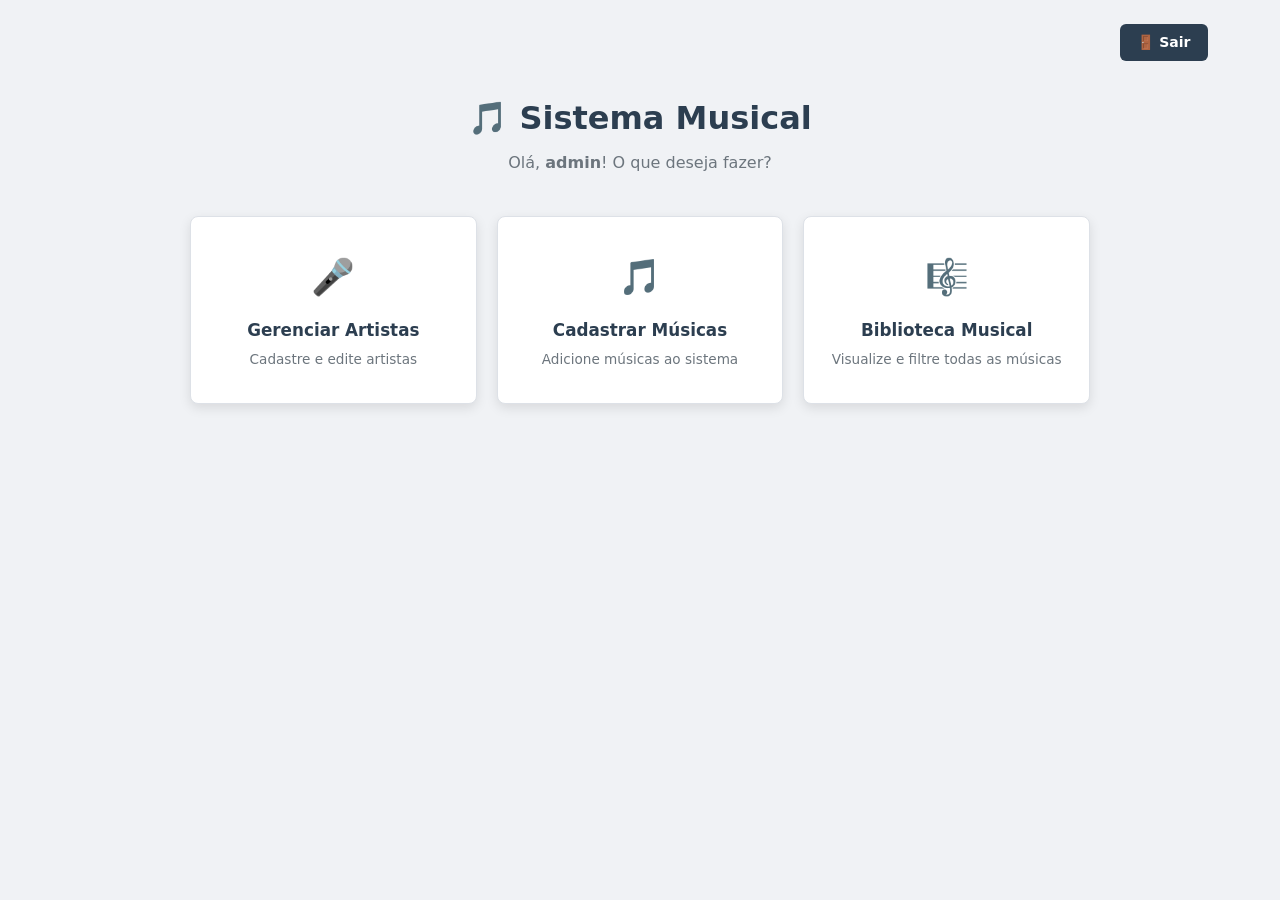
<file: index.html>
<!DOCTYPE html>
<html lang="pt-br">
<head>
    <!-- O head é igual ao do login: só muda o title. -->
    <meta charset="UTF-8">
    <meta name="viewport" content="width=device-width, initial-scale=1.0">
    <title>Menu Principal — Sistema Musical</title>
    <link rel="icon" href="data:image/svg+xml,<svg xmlns=%27http://www.w3.org/2000/svg%27 viewBox=%270 0 100 100%27><text y=%27.9em%27 font-size=%2790%27>🎵</text></svg>">
    <link rel="stylesheet" href="style.css">
</head>
<body>
    <div class="container">

        <!-- topbar: barra de cima. O CSS (flex-end) joga o botão Sair para a direita. -->
        <div class="topbar">
            <a href="login.html" class="btn-back">🚪 Sair</a>
        </div>

        <!-- page-header: as boas-vindas, centralizadas. -->
        <div class="page-header">
            <h1>🎵 Sistema Musical</h1>
            <p>Olá, <strong>admin</strong>! O que deseja fazer?</p>
        </div>
        <div class="menu-grid">
            <!-- Cada menu-card tem um link (a) que ocupa o card inteiro: clicar em qualquer parte leva à tela. -->

            <div class="menu-card">
                <a href="cadastro_artista.html">
                    <div class="menu-card-icon">🎤</div> <!-- ícone grande -->
                    <div class="menu-card-title">Gerenciar Artistas</div> <!-- título -->
                    <div class="menu-card-desc">Cadastre e edite artistas</div> <!-- descrição -->
                </a>
            </div>
            <div class="menu-card">
                <a href="cadastro_musica.html">
                    <div class="menu-card-icon">🎵</div>
                    <div class="menu-card-title">Cadastrar Músicas</div>
                    <div class="menu-card-desc">Adicione músicas ao sistema</div>
                </a>
            </div>
            <div class="menu-card">
                <a href="listagem_musicas.html">
                    <div class="menu-card-icon">🎼</div>
                    <div class="menu-card-title">Biblioteca Musical</div>
                    <div class="menu-card-desc">Visualize e filtre todas as músicas</div>
                </a>
            </div>
        </div>
</body>
</html>
</file>
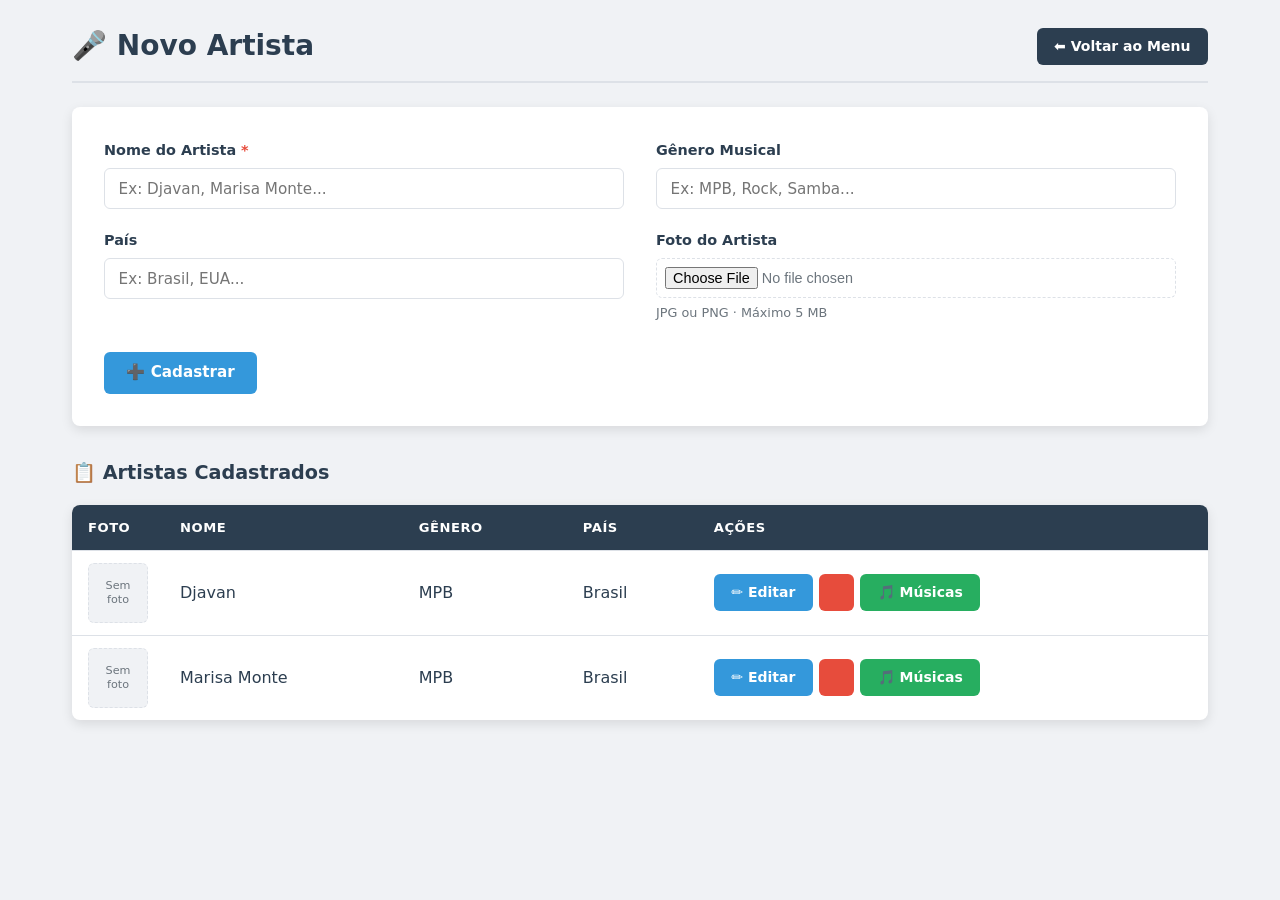
<file: cadastro_artista.html>
<!DOCTYPE html>
<html lang="pt-br">
<head>
    <meta charset="UTF-8">
    <meta name="viewport" content="width=device-width, initial-scale=1.0">
    <title>Novo Artista — Sistema Musical</title>
    <link rel="icon" href="data:image/svg+xml,<svg xmlns=%27http://www.w3.org/2000/svg%27 viewBox=%270 0 100 100%27><text y=%27.9em%27 font-size=%2790%27>🎵</text></svg>">
    <link rel="stylesheet" href="style.css">
</head>
<body>
    <div class="container">

        <!-- A mesma barra de título da Biblioteca (o CSS já existe desde a aula 2). -->
        <div class="page-header-bar">
            <h2>🎤 Novo Artista</h2>
            <div class="header-actions">
                <a href="index.html" class="btn-back">⬅ Voltar ao Menu</a>
            </div>
        </div>

        <!--
        FORMULÁRIO DE CADASTRO DO ARTISTA (o "criador")
        method="post": envia os dados escondidos. É o certo para cadastrar.
        enctype="multipart/form-data": OBRIGATÓRIO para enviar arquivo (a foto).
        Não muda nada na tela, mas sem ele a foto não chega ao PHP na Sprint 2.
        -->
        <form method="post" action="#" enctype="multipart/form-data">

            <!-- form-grid: o CSS transforma em 2 colunas (grid 1fr 1fr). Os campos se encaixam 2 por linha. -->
            <div class="form-grid">

                <div class="form-group">
                    <!-- O * vermelho avisa que o campo é obrigatório. A cor vem da variável --red. -->
                    <label for="nome">Nome do Artista <span style="color:var(--red)">*</span></label>
                    <!-- required: o navegador não deixa cadastrar sem nome. -->
                    <input type="text" id="nome" name="nome"
                        required placeholder="Ex: Djavan, Marisa Monte...">
                </div>

                <div class="form-group">
                    <!-- Campo opcional (sem required). -->
                    <label for="genero">Gênero Musical</label>
                    <input type="text" id="genero" name="genero"
                        placeholder="Ex: MPB, Rock, Samba...">
                </div>

                <div class="form-group">
                    <label for="pais">País</label>
                    <input type="text" id="pais" name="pais"
                        placeholder="Ex: Brasil, EUA...">
                </div>

                <div class="form-group">
                    <label for="imagem">Foto do Artista</label>
                    <!-- type="file": abre a janela para escolher um arquivo.
                    accept="image/*": mostra só imagens. -->
                    <input type="file" id="imagem" name="imagem" accept="image/*">
                    <!-- small: texto pequeno de ajuda embaixo do campo. -->
                    <small>JPG ou PNG · Máximo 5 MB</small>
                </div>

            </div><!-- fim .form-grid -->

            <!-- form-actions: a área dos botões do formulário (flex). -->
            <div class="form-actions">
                <button type="submit" class="btn-primary">➕ Cadastrar</button>
            </div>
        </form>

        <!-- ========== TABELA DE ARTISTAS (dados fixos nesta fase) ==========
        Usa as MESMAS classes da tabela da Biblioteca: o visual já vem pronto. -->
        <h3>📋 Artistas Cadastrados</h3>

        <div class="table-container">
            <table>
                <thead>
                    <tr>
                        <th class="col-foto">Foto</th>
                        <th>Nome</th>
                        <th>Gênero</th>
                        <th>País</th>
                        <th class="col-acoes">Ações</th>
                    </tr>
                </thead>
                <tbody>
                    <!-- Cada tr = um artista. -->
                    <tr>
                        <td><div class="no-image">Sem<br>foto</div></td>
                        <td>Djavan</td>
                        <td>MPB</td>
                        <td>Brasil</td>
                        <td>
                            <div class="action-buttons">
                                <a href="#" class="btn-edit">✏️ Editar</a>
                                <a href="#" class="btn-delete">️</a>
                                <!-- btn-music (verde): leva ao cadastro das músicas DESTE artista. -->
                                <a href="cadastro_musica.html" class="btn-music">🎵 Músicas</a>
                            </div>
                        </td>
                    </tr>
                    <tr>
                        <td><div class="no-image">Sem<br>foto</div></td>
                        <td>Marisa Monte</td>
                        <td>MPB</td>
                        <td>Brasil</td>
                        <td>
                            <div class="action-buttons">
                                <a href="#" class="btn-edit">✏️ Editar</a>
                                <a href="#" class="btn-delete">️</a>
                                <a href="cadastro_musica.html" class="btn-music">🎵 Músicas</a>
                            </div>
                        </td>
                    </tr>
                </tbody>
            </table>
        </div>

    </div>
</body>
</html>
</file>
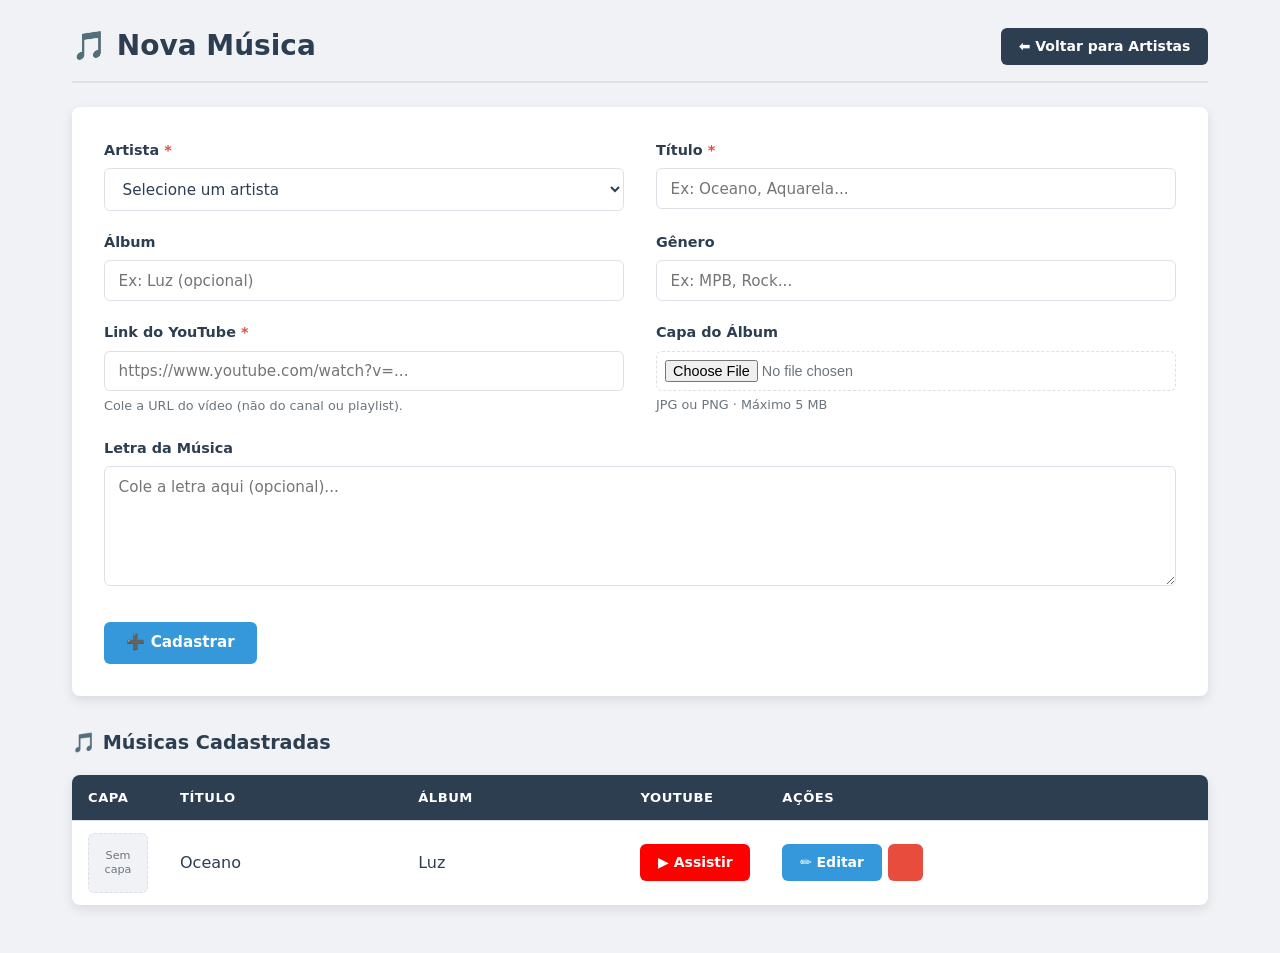
<file: cadastro_musica.html>
<!DOCTYPE html>
<html lang="pt-br">
<head>
    <meta charset="UTF-8">
    <meta name="viewport" content="width=device-width, initial-scale=1.0">
    <title>Nova Música — Sistema Musical</title>
    <link rel="icon" href="data:image/svg+xml,<svg xmlns=%27http://www.w3.org/2000/svg%27 viewBox=%270 0 100 100%27><text y=%27.9em%27 font-size=%2790%27>🎵</text></svg>">
    <link rel="stylesheet" href="style.css">
</head>
<body>
    <div class="container">

        <!-- Aqui o botão volta para os ARTISTAS: chegamos nesta tela pelo botão verde "Músicas". -->
        <div class="page-header-bar">
            <h2>🎵 Nova Música</h2>
            <div class="header-actions">
                <a href="cadastro_artista.html" class="btn-back">⬅ Voltar para Artistas</a>
            </div>
        </div>

        <!-- FORMULÁRIO DA MÚSICA (a "obra"). Igual ao do artista: post, enctype e form-grid. -->
        <form method="post" action="#" enctype="multipart/form-data">

            <div class="form-grid">

                <!-- Linha 1: Artista + Título -->
                <div class="form-group">
                    <label for="artista_id">Artista <span style="color:var(--red)">*</span></label>
                    <!--
                    select required: a música PRECISA de um artista.
                    A 1a opção tem value="" (vazio): se a pessoa não escolher, o required bloqueia.
                    value="1", "2": o código do artista. Na Sprint 2 é assim que o banco
                    liga a música ao artista dela (chave estrangeira artista_id).
                    -->
                    <select name="artista_id" id="artista_id" required>
                        <option value="">Selecione um artista</option>
                        <option value="1">Djavan</option>
                        <option value="2">Marisa Monte</option>
                    </select>
                </div>

                <div class="form-group">
                    <label for="titulo">Título <span style="color:var(--red)">*</span></label>
                    <input type="text" id="titulo" name="titulo"
                        required placeholder="Ex: Oceano, Aquarela...">
                </div>

                <!-- Linha 2: Álbum + Gênero (opcionais) -->
                <div class="form-group">
                    <label for="album">Álbum</label>
                    <input type="text" id="album" name="album" placeholder="Ex: Luz (opcional)">
                </div>

                <div class="form-group">
                    <label for="genero">Gênero</label>
                    <input type="text" id="genero" name="genero" placeholder="Ex: MPB, Rock...">
                </div>

                <!-- Linha 3: YouTube + Capa -->
                <div class="form-group">
                    <label for="youtube_link">Link do YouTube <span style="color:var(--red)">*</span></label>
                    <!-- type="url": o navegador confere se é um endereço de internet (http...). -->
                    <input type="url" id="youtube_link" name="youtube_link"
                        required placeholder="https://www.youtube.com/watch?v=...">
                    <small>Cole a URL do vídeo (não do canal ou playlist).</small>
                </div>

                <div class="form-group">
                    <label for="imagem_capa">Capa do Álbum</label>
                    <!-- O mesmo campo de foto do artista: só imagens. -->
                    <input type="file" id="imagem_capa" name="imagem_capa" accept="image/*">
                    <small>JPG ou PNG · Máximo 5 MB</small>
                </div>

                <!-- Linha 4: Letra. A classe "full" faz este campo ocupar as 2 colunas (grid-column: 1 / -1). -->
                <div class="form-group full">
                    <label for="letra">Letra da Música</label>
                    <!-- textarea: caixa de texto com várias linhas. Diferente do input, ela tem fechamento. -->
                    <textarea id="letra" name="letra" placeholder="Cole a letra aqui (opcional)..."></textarea>
                </div>

            </div><!-- fim .form-grid -->

            <div class="form-actions">
                <button type="submit" class="btn-primary">➕ Cadastrar</button>
            </div>
        </form>

        <!-- ========== TABELA DE MÚSICAS DO ARTISTA (dados fixos nesta fase) ========== -->
        <h3>🎵 Músicas Cadastradas</h3>
        <div class="table-container">
            <table>
                <thead>
                    <tr>
                        <th class="col-capa">Capa</th>
                        <th>Título</th>
                        <th>Álbum</th>
                        <th class="col-youtube">YouTube</th>
                        <th class="col-acoes">Ações</th>
                    </tr>
                </thead>
                <tbody>
                    <tr>
                        <td><div class="no-image">Sem<br>capa</div></td>
                        <td>Oceano</td>
                        <td>Luz</td>
                        <!-- Abre o vídeo numa aba nova. -->
                        <td><a href="#" target="_blank" class="btn-youtube">▶ Assistir</a></td>
                        <td>
                            <div class="action-buttons">
                                <a href="#" class="btn-edit">✏️ Editar</a>
                                <a href="#" class="btn-delete">️</a>
                            </div>
                        </td>
                    </tr>
                </tbody>
            </table>
        </div>

    </div>
</body>
</html>
</file>
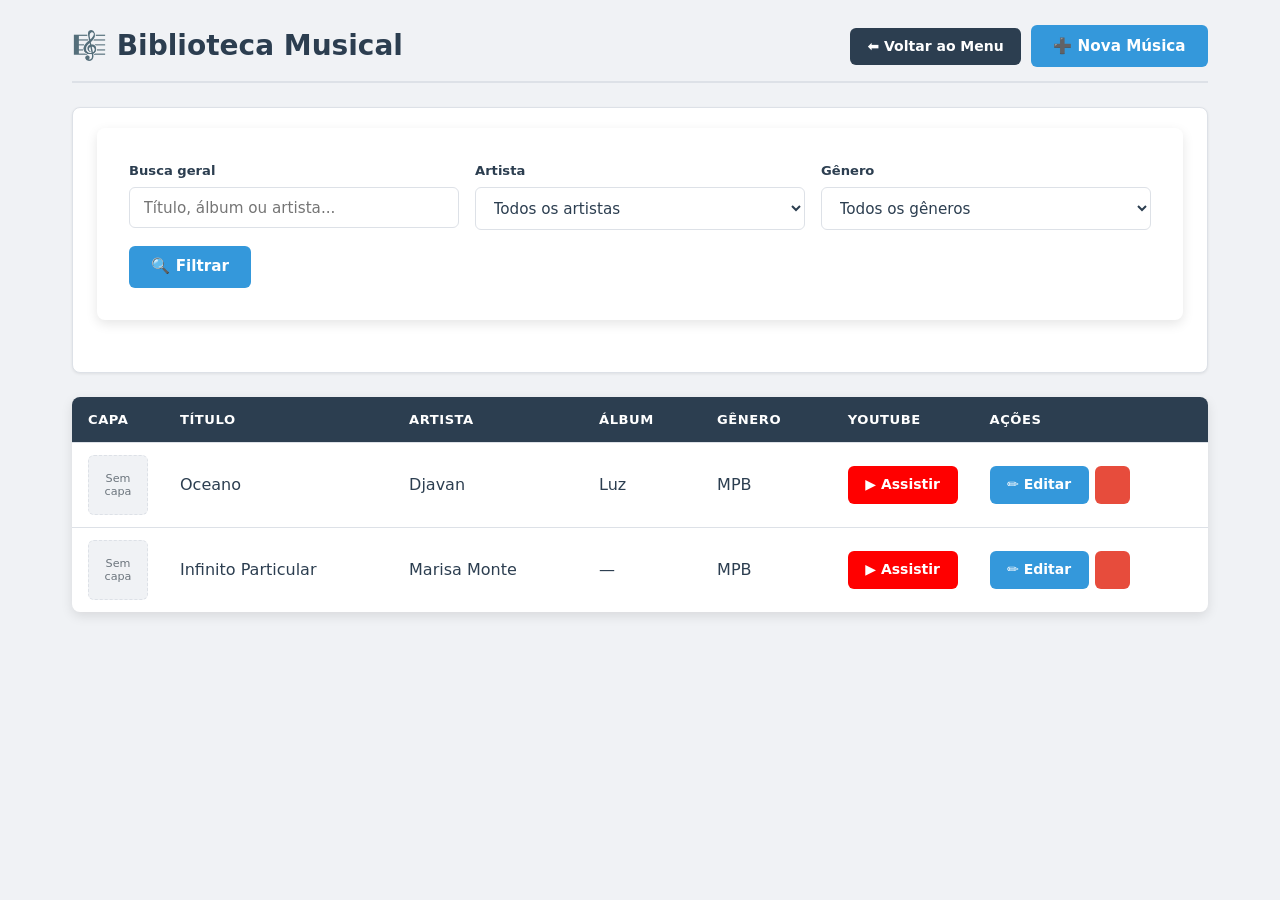
<file: listagem_musicas.html>
<!DOCTYPE html>
<html lang="pt-br">
<head>
    <meta charset="UTF-8">
    <meta name="viewport" content="width=device-width, initial-scale=1.0">
    <title>Biblioteca Musical — Sistema Musical</title>
    <link rel="icon" href="data:image/svg+xml,<svg xmlns=%27http://www.w3.org/2000/svg%27 viewBox=%270 0 100 100%27><text y=%27.9em%27 font-size=%2790%27>🎵</text></svg>">
    <link rel="stylesheet" href="style.css">
</head>
<body>
    <div class="container">

        <!-- ========== CABEÇALHO DA PÁGINA ========== --->
        <div class="page-header-bar">
            <h2>🎼 Biblioteca Musical</h2>
            <div class="header-actions">
                <!-- Links com cara de botão: btn-back (escuro) e btn-primary (azul). -->
                <a href="index.html" class="btn-back">⬅ Voltar ao Menu</a>
                <a href="cadastro_musica.html" class="btn-primary">➕ Nova Música</a>
            </div>
        </div>

        <!-- ========== FILTROS ==========
        Nesta fase eles só aparecem (não filtram de verdade).
        method="get": na Sprint 2 o que a pessoa escolher vai aparecer no endereço
        (ex.: ?artista=1) e o PHP usa isso para filtrar no banco. -->
        <div class="filters">
            <form method="get" class="filter-form" action="#">

                <!-- filter-group: os 3 filtros. O CSS (flex) coloca lado a lado. -->
                <div class="filter-group">

                    <!-- filter-item: um filtro = rótulo + campo. -->
                    <div class="filter-item">
                        <label for="busca">Busca geral</label>
                        <input type="text" name="busca" id="busca" placeholder="Título, álbum ou artista...">
                    </div>

                    <div class="filter-item">
                        <label for="artista">Artista</label>
                        <!-- select: lista para escolher uma opção.
                        value="" (vazio) = "todos". O número é o código do artista no banco. -->
                        <select name="artista" id="artista">
                            <option value="">Todos os artistas</option>
                            <option value="1">Djavan</option>
                            <option value="2">Marisa Monte</option>
                        </select>
                    </div>

                    <div class="filter-item">
                        <label for="genero">Gênero</label>
                        <select name="genero" id="genero">
                            <option value="">Todos os gêneros</option>
                            <option value="MPB">MPB</option>
                        </select>
                    </div>
                </div>

                <!-- filter-actions: a área do botão de filtrar. -->
                <div class="filter-actions">
                    <button type="submit" class="btn-primary">🔍 Filtrar</button>
                </div>
            </form>
        </div>

        <!-- ========== TABELA DE MÚSICAS ==========
        table-container: a caixa branca com sombra em volta da tabela. -->
        <div class="table-container">
            <table>
                <!-- thead: o cabeçalho da tabela. tr = linha. th = célula de título. -->
                <thead>
                    <tr>
                        <!-- As classes col-... deixam o CSS controlar a largura destas colunas. -->
                        <th class="col-capa">Capa</th>
                        <th>Título</th>
                        <th>Artista</th>
                        <th>Álbum</th>
                        <th>Gênero</th>
                        <th class="col-youtube">YouTube</th>
                        <th class="col-acoes">Ações</th>
                    </tr>
                </thead>

                <!-- tbody: o corpo. Cada tr é UMA música; cada td é uma informação dela.
                Os dados estão fixos aqui. Na Sprint 2 o PHP cria estas linhas a partir do banco. -->
                <tbody>
                    <tr>
                        <!-- no-image: quadrado "Sem capa" no lugar da imagem (a capa real vem na Sprint 2). -->
                        <td><div class="no-image">Sem<br>capa</div></td>
                        <td>Oceano</td>
                        <td>Djavan</td>
                        <td>Luz</td>
                        <td>MPB</td>
                        <!-- target="_blank": abre o vídeo numa aba nova, sem sair do sistema. -->
                        <td><a href="#" target="_blank" class="btn-youtube">▶ Assistir</a></td>
                        <td>
                            <!-- action-buttons: junta Editar e Excluir lado a lado (flex). -->
                            <div class="action-buttons">
                                <a href="#" class="btn-edit">✏️ Editar</a>
                                <a href="#" class="btn-delete">️</a>
                            </div>
                        </td>
                    </tr>
                    <tr>
                        <td><div class="no-image">Sem<br>capa</div></td>
                        <td>Infinito Particular</td>
                        <td>Marisa Monte</td>
                        <td>—</td>
                        <!-- sem álbum: mostramos um traço -->
                        <td>MPB</td>
                        <td><a href="#" target="_blank" class="btn-youtube">▶ Assistir</a></td>
                        <td>
                            <div class="action-buttons">
                                <a href="#" class="btn-edit">✏️ Editar</a>
                                <a href="#" class="btn-delete">️</a>
                            </div>
                        </td>
                    </tr>
                </tbody>
            </table>
        </div>

    </div>
</body>
</html>
</file>
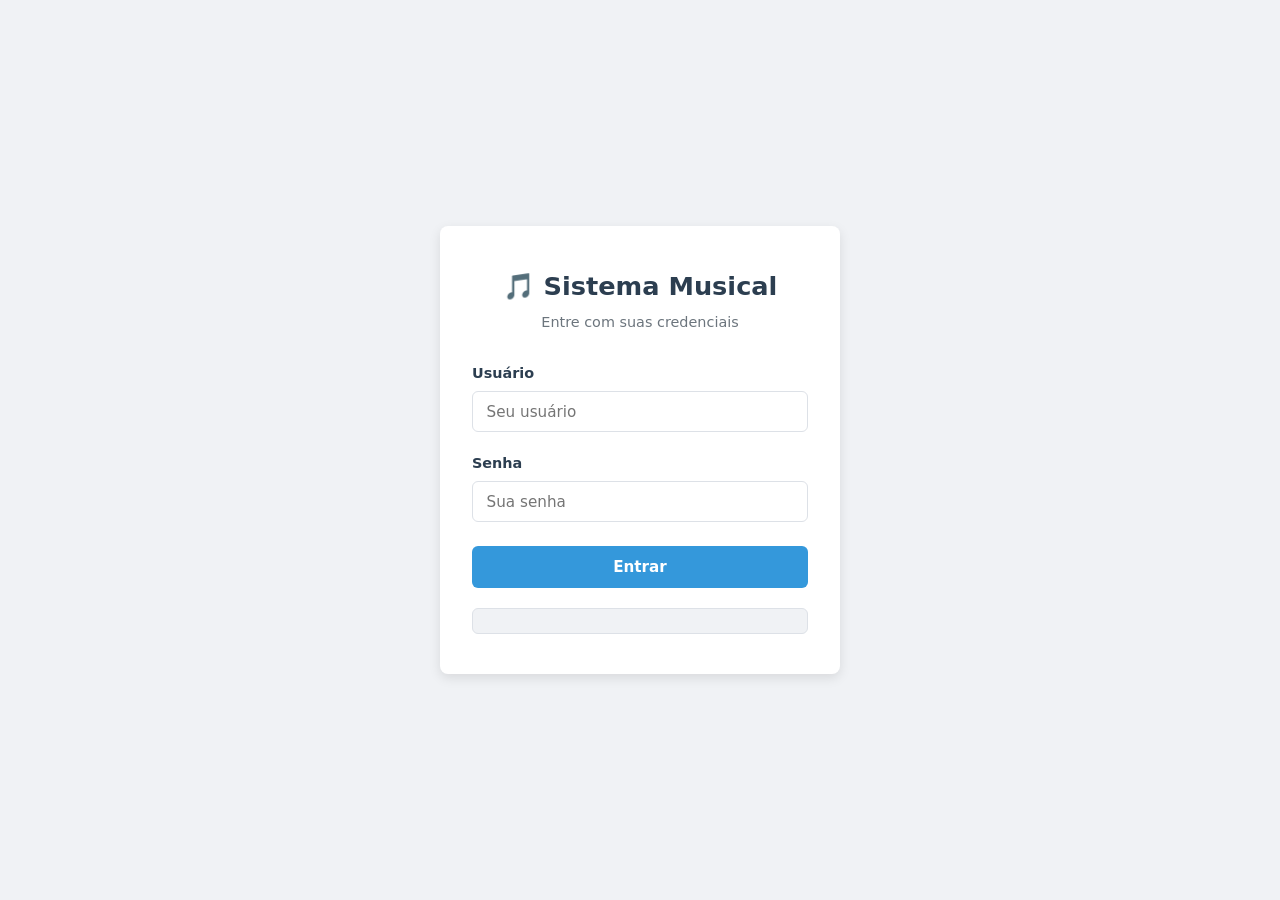
<file: login.html>
<!DOCTYPE html>
<html lang="pt-br">
<head>
    <meta charset="UTF-8">
    <meta name="viewport" content="width=device-width, initial-scale=1.0">
    <title>Login — Sistema Musical</title>

    <link rel="icon" href="data:image/svg+xml,<svg xmlns=%27http://www.w3.org/2000/svg%27 viewBox=%270 0 100 100%27><text y=%27.9em%27 font-size=%2790%27>🎵</text></svg>">
    
    <link rel="stylesheet" href="style.css">

</head>
<body class="login-page">
    <div class="login-card">
        <div class="login-header">
            <h1>🎵 Sistema Musical</h1>
            <p>Entre com suas credenciais</p>
        </div>

        <form method="post" action="#">
            <div class="form-group">
                <label for="usuario">Usuário</label>
                <input type="text"
                       id="usuario"
                       name="usuario"
                       required
                       autocomplete="username"
                       placeholder="Seu usuário">
            </div>

            <div class="form-group">
                <label for="senha">Senha</label>
                <input type="password"
                       id="senha"
                       name="senha"
                       required
                       autocomplete="current-password"
                       placeholder="Sua senha">
            </div>
            <button type="submit" class="btn-primary">Entrar</button>
        </form>

        <div class="login-hint">
        </div>
</body>
</html>
</file>
<file: style.css>
/* =============================================
   SISTEMA MUSICAL: Folha de Estilos Principal
   =============================================
   Um único arquivo para TODAS as telas. Ele cresce a cada aula:
   Aula 1: base, formulário, botões, login e menu
   Aula 2: títulos, barra de título, cores dos botões, tabelas e filtros
   Aula 3: formulário em grade, campo de foto e botão de músicas
   Aula 4: url e textarea, campo "full", utilitários e celular
   ============================================= */


/* -----------------------------------------------
   1. VARIÁVEIS E RESET [AULA 1]
   ----------------------------------------------- */

/* :root guarda as variáveis. Escrevemos o valor UMA vez e usamos
   em todo lugar com var(--nome). Para mudar a identidade visual do
   sistema, basta trocar as cores aqui. */

:root {
    --primary: #2c3e50; /* azul bem escuro: títulos, cabeçalho da tabela */
    --blue: #3498db; /* azul: botão principal e editar */
    --blue-dark: #2980b9; /* azul escuro: hover */
    --green: #27ae60; /* verde: botão de músicas */
    --red: #e74c3c; /* vermelho: excluir e o * de obrigatório */
    --red-dark: #c0392b;
    --bg: #f0f2f5; /* fundo cinza claro da página */
    --surface: #ffffff; /* fundo dos cartões */
    --border: #dde1e7; /* cor das bordas */
    --text: #2c3e50;
    --text-muted: #6c757d; /* texto cinza, menos importante */
    --shadow-sm: 0 1px 3px rgba(0,0,0,.08); /* sombra fraca */
    --shadow-md: 0 4px 12px rgba(0,0,0,.10); /* sombra média */
    --radius: 8px; /* arredondamento dos cantos */
    --font: 'Segoe UI', system-ui, -apple-system, sans-serif;
}

/* Reset: zera as margens que o navegador coloca sozinho.
   box-sizing: border-box faz a largura já incluir padding e borda. */

*, *::before, *::after {
    margin: 0;
    padding: 0;
    box-sizing: border-box;
}

/* A página inteira: fonte, fundo e cor do texto. */

body {
    font-family: var(--font);
    background-color: var(--bg);
    color: var(--text);
    line-height: 1.6; /* espaço entre as linhas do texto */
    min-height: 100vh; /* no mínimo a altura toda da tela */
}


/* -----------------------------------------------
   2. FORMULÁRIOS [AULA 1]
   Base usada por TODAS as telas que têm <form>.
   ----------------------------------------------- */

/* Todo formulário vira um cartão branco com sombra. */

form {
    background: var(--surface);
    padding: 2rem;
    border-radius: var(--radius);
    box-shadow: var(--shadow-md);
    margin-bottom: 2rem;
}

/* Espaço embaixo de cada grupo (rótulo + campo). */

.form-group {
    margin-bottom: 1.25rem;
}

/* display: block coloca o rótulo numa linha só dele, em cima do campo. */

label {
    display: block;
    margin-bottom: .4rem;
    font-size: .9rem;
    font-weight: 600;
    color: var(--primary);
}

/* Os campos ocupam a largura toda e ganham borda fina.
   textarea e select já ficam prontos para as próximas telas. */

input[type="text"],
input[type="password"],
textarea,
select {
    width: 100%;
    padding: .65rem .85rem;
    border: 1.5px solid var(--border);
    border-radius: 6px;
    font-size: .95rem;
    font-family: var(--font); /* sem isso, campos usam outra fonte */
    color: var(--text);
    background: var(--surface);
    transition: border-color .2s, box-shadow .2s; /* muda suave */
}

/* :focus = quando a pessoa clica no campo. A borda fica azul. */

input:focus,
textarea:focus,
select:focus {
    outline: none;
    border-color: var(--blue);
    box-shadow: 0 0 0 3px rgba(52,152,219,.15);
}


/* -----------------------------------------------
   3. BOTÕES [AULA 1, cores novas nas aulas 2 e 3]
   ----------------------------------------------- */

/* Seletor em grupo (vírgulas): TODOS os botões do sistema têm o
   mesmo formato. Cada um ganha a sua cor mais abaixo. */

.btn-primary,
.btn-edit,
.btn-delete,
.btn-music,
.btn-back,
.btn-youtube {
    display: inline-flex; /* ícone e texto alinhados */
    align-items: center;
    justify-content: center;
    gap: .35rem;
    padding: .55rem 1.1rem;
    border: none;
    border-radius: 6px;
    font-size: .875rem;
    font-weight: 600;
    font-family: var(--font);
    cursor: pointer; /* mãozinha no mouse */
    text-decoration: none; /* links sem sublinhado */
    white-space: nowrap; /* texto não quebra linha */
    transition: background-color .2s, transform .15s, box-shadow .2s;
    line-height: 1.4;
}

/* Botão principal: azul. No hover escurece e sobe 1px. */

.btn-primary {
    padding: .65rem 1.4rem;
    font-size: .95rem;
    background: var(--blue);
    color: #fff;
}

.btn-primary:hover {
    background: var(--blue-dark);
    transform: translateY(-1px);
    box-shadow: var(--shadow-sm);
}

/* Voltar e Sair: escuro. */

.btn-back {
    background: var(--primary);
    color: #fff;
}

.btn-back:hover {
    background: #1a252f;
}


/* -----------------------------------------------
   5. TELA DE LOGIN [AULA 1]
   ----------------------------------------------- */

/* O body do login vira flex para centralizar o cartão:
   justify-content = horizontal, align-items = vertical. */

.login-page {
    display: flex;
    justify-content: center;
    align-items: center;
    min-height: 100vh;
    background: var(--bg);
    padding: 1rem;
}

/* O cartão branco, com no máximo 400px de largura. */

.login-card {
    background: var(--surface);
    padding: 2.5rem 2rem;
    border-radius: var(--radius);
    box-shadow: var(--shadow-md);
    width: 100%;
    max-width: 400px;
}

/* O form já é um cartão (seção 2). Dentro do login-card tiramos
   o fundo e a sombra para não ficar "caixa dentro de caixa". */

.login-card form {
    background: none;
    box-shadow: none;
    padding: 0;
    margin: 0;
}

.login-header {
    text-align: center;
    margin-bottom: 1.75rem;
}

.login-header h1 {
    font-size: 1.6rem;
    color: var(--primary);
    margin-bottom: .25rem;
}

.login-header p {
    color: var(--text-muted);
    font-size: .9rem;
}

/* Seletor com espaço = "que está dentro de". Só o botão do login
   ocupa a largura toda. */

.login-card .btn-primary {
    width: 100%;
    margin-top: .25rem;
}

/* A caixinha com a dica das credenciais. */

.login-hint {
    margin-top: 1.25rem;
    padding: .75rem 1rem;
    background: var(--bg);
    border-radius: 6px;
    text-align: center;
    font-size: .82rem;
    color: var(--text-muted);
    border: 1px solid var(--border);
}

.login-hint code {
    background: #e9ecef;
    padding: .1rem .35rem;
    border-radius: 3px;
    font-size: .8rem;
}


/* -----------------------------------------------
   6. LAYOUT BASE [AULA 1]
   O container de todas as telas, menos o login.
   ----------------------------------------------- */

/* Largura máxima de 1200px. margin: 0 auto centraliza a caixa. */

.container {
    max-width: 1200px;
    margin: 0 auto;
    padding: 24px 32px;
}


/* -----------------------------------------------
   7. MENU PRINCIPAL [AULA 1]
   ----------------------------------------------- */

/* flex-end empurra o botão Sair para a direita. */

.topbar {
    display: flex;
    justify-content: flex-end;
    margin-bottom: 2rem;
}

.page-header {
    text-align: center;
    margin-bottom: 2.5rem;
}

.page-header h1 {
    font-size: 2rem;
    color: var(--primary);
    margin-bottom: .35rem;
}

.page-header p {
    color: var(--text-muted);
    font-size: 1rem;
}

/* A grade dos cards. auto-fit + minmax(240px, 1fr):
   "coloque quantas colunas couberem, cada uma com no mínimo 240px".
   No celular os cards descem sozinhos. */

.menu-grid {
    display: grid;
    grid-template-columns: repeat(auto-fit, minmax(240px, 1fr));
    gap: 1.25rem;
    max-width: 900px;
    margin: 0 auto;
}

.menu-card {
    background: var(--surface);
    border-radius: var(--radius);
    box-shadow: var(--shadow-md);
    transition: transform .2s, box-shadow .2s;
    border: 1px solid var(--border);
}

/* Com o mouse em cima, o card sobe 4px e a sombra cresce. */

.menu-card:hover {
    transform: translateY(-4px);
    box-shadow: 0 8px 20px rgba(0,0,0,.13);
}

/* display: block faz o link ocupar o card inteiro (tudo clicável). */

.menu-card a {
    display: block;
    padding: 2rem 1.5rem;
    text-align: center;
    text-decoration: none;
    color: var(--text);
}

.menu-card-icon {
    font-size: 2.2rem;
    margin-bottom: .75rem;
}

.menu-card-title {
    font-size: 1.05rem;
    font-weight: 600;
    color: var(--primary);
    margin-bottom: .35rem;
}

.menu-card-desc {
    font-size: .85rem;
    color: var(--text-muted);
}


/* [AULA 2] Cores dos botões de ação da tabela.
Azul = ação normal. Vermelho = perigo (excluir). */
.btn-edit { background: var(--blue); color: #fff; }
.btn-edit:hover { background: var(--blue-dark); }
.btn-delete { background: var(--red); color: #fff; }
.btn-delete:hover { background: var(--red-dark); }

/* [AULA 2] O vermelho do YouTube, para reconhecer na hora. */
.btn-youtube { background: #ff0000; color: #fff; }
.btn-youtube:hover { background: #cc0000; }

/* -----------------------------------------------
8. TIPOGRAFIA [h2 na AULA 2]
----------------------------------------------- */
/* Todo h2 do sistema: grande, cor principal e uma linha embaixo. */
h2 {
    font-size: 1.75rem;
    font-weight: 600;
    color: var(--primary);
    margin-bottom: 1.5rem;
    padding-bottom: .75rem;
    border-bottom: 2px solid var(--border);
}


/* -----------------------------------------------
9. CABEÇALHO DE PÁGINA COM AÇÕES [AULA 2]
Usado na Biblioteca e nos dois cadastros.
----------------------------------------------- */
/* space-between: título na esquerda, botões na direita.
flex-wrap: se faltar espaço, os botões descem. */
.page-header-bar {
    display: flex;
    align-items: center;
    justify-content: space-between;
    gap: 1rem;
    margin-bottom: 1.5rem;
    padding-bottom: .75rem;
    border-bottom: 2px solid var(--border);
    flex-wrap: wrap;
}

/* A barra já tem linha embaixo. Tiramos a linha do h2 que está
dentro dela, senão ficariam duas. */
.page-header-bar h2 {
    margin: 0;
    padding: 0;
    border: none;
    font-size: 1.75rem;
    font-weight: 600;
    color: var(--primary);
}

.page-header-bar .header-actions {
    display: flex;
    gap: .6rem;
    flex-wrap: wrap;
    align-items: center;
}

/* -----------------------------------------------
11. TABELAS [AULA 2]
----------------------------------------------- */
/* A caixa da tabela. overflow: hidden corta o que passa dos cantos
redondos (senão o cabeçalho escuro "vaza" no canto). */
.table-container {
    background: var(--surface);
    border-radius: var(--radius);
    box-shadow: var(--shadow-md);
    overflow: hidden;
    margin-bottom: 1.5rem;
}

/* border-collapse: as bordas das células viram uma só. */
table {
    width: 100%;
    border-collapse: collapse;
}

/* Espaço dentro das células e uma linha fina entre as linhas. */
th, td {
    padding: 12px 16px;
    text-align: left;
    vertical-align: middle;
    border-bottom: 1px solid var(--border);
}

/* Cabeçalho escuro, letra branca e MAIÚSCULA. */
th {
    background: var(--primary);
    color: #fff;
    font-size: .82rem;
    font-weight: 600;
    letter-spacing: .04em;
    text-transform: uppercase;
    white-space: nowrap;
}

tbody tr:last-child td { border-bottom: none; } /* a última linha sem borda */
tbody tr:hover { background: #f8fafc; } /* linha clareia com o mouse */

/* Larguras fixas das colunas pequenas. */
.col-foto,
.col-capa { width: 90px; white-space: nowrap; }
.col-youtube { width: 110px; white-space: nowrap; }
.col-acoes { white-space: nowrap; }

/* Editar, Excluir (e Músicas) lado a lado. */
.action-buttons {
    display: flex;
    gap: 6px;
    align-items: center;
    flex-wrap: nowrap;
}

/* [Sprint 2] A miniatura da capa ou da foto de verdade. */
.table-thumbnail {
    width: 60px;
    height: 60px;
    object-fit: cover;
    border-radius: 6px;
    display: block;
}

/* O quadrado "Sem capa / Sem foto": borda tracejada e texto no meio. */
.no-image {
    width: 60px;
    height: 60px;
    background: var(--bg);
    border: 1.5px dashed var(--border);
    border-radius: 6px;
    display: flex;
    align-items: center;
    justify-content: center;
    font-size: .7rem;
    color: var(--text-muted);
    text-align: center;
    line-height: 1.2;
}

/* [Sprint 2] Célula de "nenhuma música encontrada". */
td.empty-cell {
    text-align: center;
    color: var(--text-muted);
    padding: 2rem;
    font-size: .95rem;
}

/* -----------------------------------------------
14. FILTROS [AULA 2]
----------------------------------------------- */
.filters {
    background: var(--surface);
    padding: 1.25rem 1.5rem;
    border-radius: var(--radius);
    box-shadow: var(--shadow-sm);
    margin-bottom: 1.5rem;
    border: 1px solid var(--border);
}

/* Os filtros lado a lado. flex-wrap: descem se não couber. */
.filter-group {
    display: flex;
    gap: 1rem;
    flex-wrap: wrap;
    margin-bottom: 1rem;
}

/* flex: 1 = cada filtro pega a mesma fatia do espaço.
min-width impede que fique fino demais. */
.filter-item {
    flex: 1;
    min-width: 180px;
}

.filter-item label {
    font-size: .82rem;
}

.filter-actions {
    display: flex;
    gap: .75rem;
    align-items: center;
}





/* [AULA 3] Verde = ir para as músicas do artista. */
.btn-music { background: var(--green); color: #fff; }
.btn-music:hover { background: #219a52; }

/* [AULA 3] O subtítulo das tabelas dos cadastros. */
h3 {
    font-size: 1.2rem;
    font-weight: 600;
    color: var(--primary);
    margin: 2rem 0 1rem; /* 2rem em cima, 0 nos lados, 1rem embaixo */
}

/* [AULA 3] Seletor de atributo: só o input de arquivo.
A borda tracejada lembra "solte o arquivo aqui". */
input[type="file"] {
    width: 100%;
    padding: .5rem;
    border: 1.5px dashed var(--border);
    border-radius: 6px;
    font-size: .9rem;
    color: var(--text-muted);
    cursor: pointer;
}

/* [AULA 3] O texto de ajuda fica embaixo do campo, pequeno e cinza. */
small {
    display: block;
    margin-top: .3rem;
    font-size: .8rem;
    color: var(--text-muted);
}

/* [AULA 3] 2 colunas iguais (1fr = uma fração do espaço).
gap: 0 entre linhas (o form-group já tem margem) e 2rem entre colunas. */
.form-grid {
    display: grid;
    grid-template-columns: 1fr 1fr;
    gap: 0 2rem;
}

/* [AULA 3] Os botões abaixo do formulário, lado a lado. */
.form-actions {
    display: flex;
    gap: .75rem;
    align-items: center;
    flex-wrap: wrap;
    margin-top: .5rem;
    grid-column: 1 / -1;
}

/* [AULA 3, usada na Sprint 2] Mostra a foto já salva ao editar. */
.current-image {
    display: flex;
    align-items: center;
    gap: .75rem;
    margin-top: .75rem;
    padding: .75rem;
    background: var(--bg);
    border-radius: 6px;
}

.current-image img {
    width: 64px;
    height: 64px;
    object-fit: cover; /* corta a foto sem esticar */
    border-radius: 6px;
    flex-shrink: 0;
}

.current-image small {
    margin: 0;
    color: var(--text-muted);
}


/* -----------------------------------------------
4. MENSAGENS [AULA 4, usadas de verdade na Sprint 2]
Ex.: "Artista cadastrado!" (success) ou "Senha incorreta" (error).
----------------------------------------------- */
.message {
    display: flex;
    align-items: center;
    gap: .6rem;
    padding: .85rem 1.1rem;
    border-radius: 6px;
    margin-bottom: 1.25rem;
    font-size: .95rem;
    font-weight: 500;
}

.message.success { background: #d4edda; color: #155724; border: 1px solid #c3e6cb; }
.message.error { background: #f8d7da; color: #721c24; border: 1px solid #f5c6cb; }

/* [AULA 4] A caixa da letra: começa com 120px de altura.
resize: vertical deixa esticar só para baixo. */
textarea {
    min-height: 120px;
    resize: vertical;
}


/* -----------------------------------------------
10. FORMULÁRIO EM GRADE [AULAS 3 e 4]
----------------------------------------------- */
/* [AULA 4] Outros tipos de input ficam iguais ao text. */
input[type="number"],
input[type="url"],
input[type="date"] {
    width: 100%;
    padding: .65rem .85rem;
    border: 1.5px solid var(--border);
    border-radius: 6px;
    font-size: .95rem;
    font-family: var(--font);
    color: var(--text);
    background: var(--surface);
    transition: border-color .2s, box-shadow .2s;
}

/* [AULA 4] O campo com a classe "full" vai da 1a à última linha
da grade: ocupa as 2 colunas (usado na letra da música). */
.form-grid .form-group.full {
    grid-column: 1 / -1;
}


/* -----------------------------------------------
15. UTILITÁRIOS [AULA 4]
Classes pequenas para usar direto no HTML, sem criar regra nova.
mt = margin-top, mb = margin-bottom.
----------------------------------------------- */
.text-center { text-align: center; }
.text-muted { color: var(--text-muted); font-size: .9rem; }

.mt-1 { margin-top: .5rem; }
.mt-2 { margin-top: 1rem; }
.mt-3 { margin-top: 1.5rem; }
.mb-1 { margin-bottom: .5rem; }
.mb-2 { margin-bottom: 1rem; }
.mb-3 { margin-bottom: 1.5rem; }


/* -----------------------------------------------
16. RESPONSIVIDADE [AULA 4]
Tudo aqui dentro só vale em telas de até 768px (celular e
tablet em pé). Fica no FIM do arquivo para vencer as regras de cima.
Teste: F12, depois o ícone de celular (modo responsivo).
----------------------------------------------- */
@media (max-width: 768px) {
    .container { padding: 16px; } /* menos espaço nas bordas */
    h2 { font-size: 1.4rem; }
    form { padding: 1.25rem; }
    .form-grid { grid-template-columns: 1fr; } /* formulário em 1 coluna */
    .filter-group { flex-direction: column; gap: .75rem; } /* filtros empilhados */
    .filter-item { min-width: 100%; }
    .table-container { overflow-x: auto; } /* tabela rola para o lado */
    table { min-width: 560px; }
    th, td { padding: 10px 12px; font-size: .85rem; }
    .table-thumbnail,
    .no-image { width: 48px; height: 48px; }
    .col-foto, .col-capa { width: 68px; }
    .action-buttons { flex-wrap: wrap; gap: 4px; }
    .btn-edit, .btn-delete, .btn-music, .btn-youtube {
        padding: .4rem .7rem;
        font-size: .78rem;
    }
    .menu-grid { grid-template-columns: 1fr; } /* menu: 1 card por linha */
}
</file>
